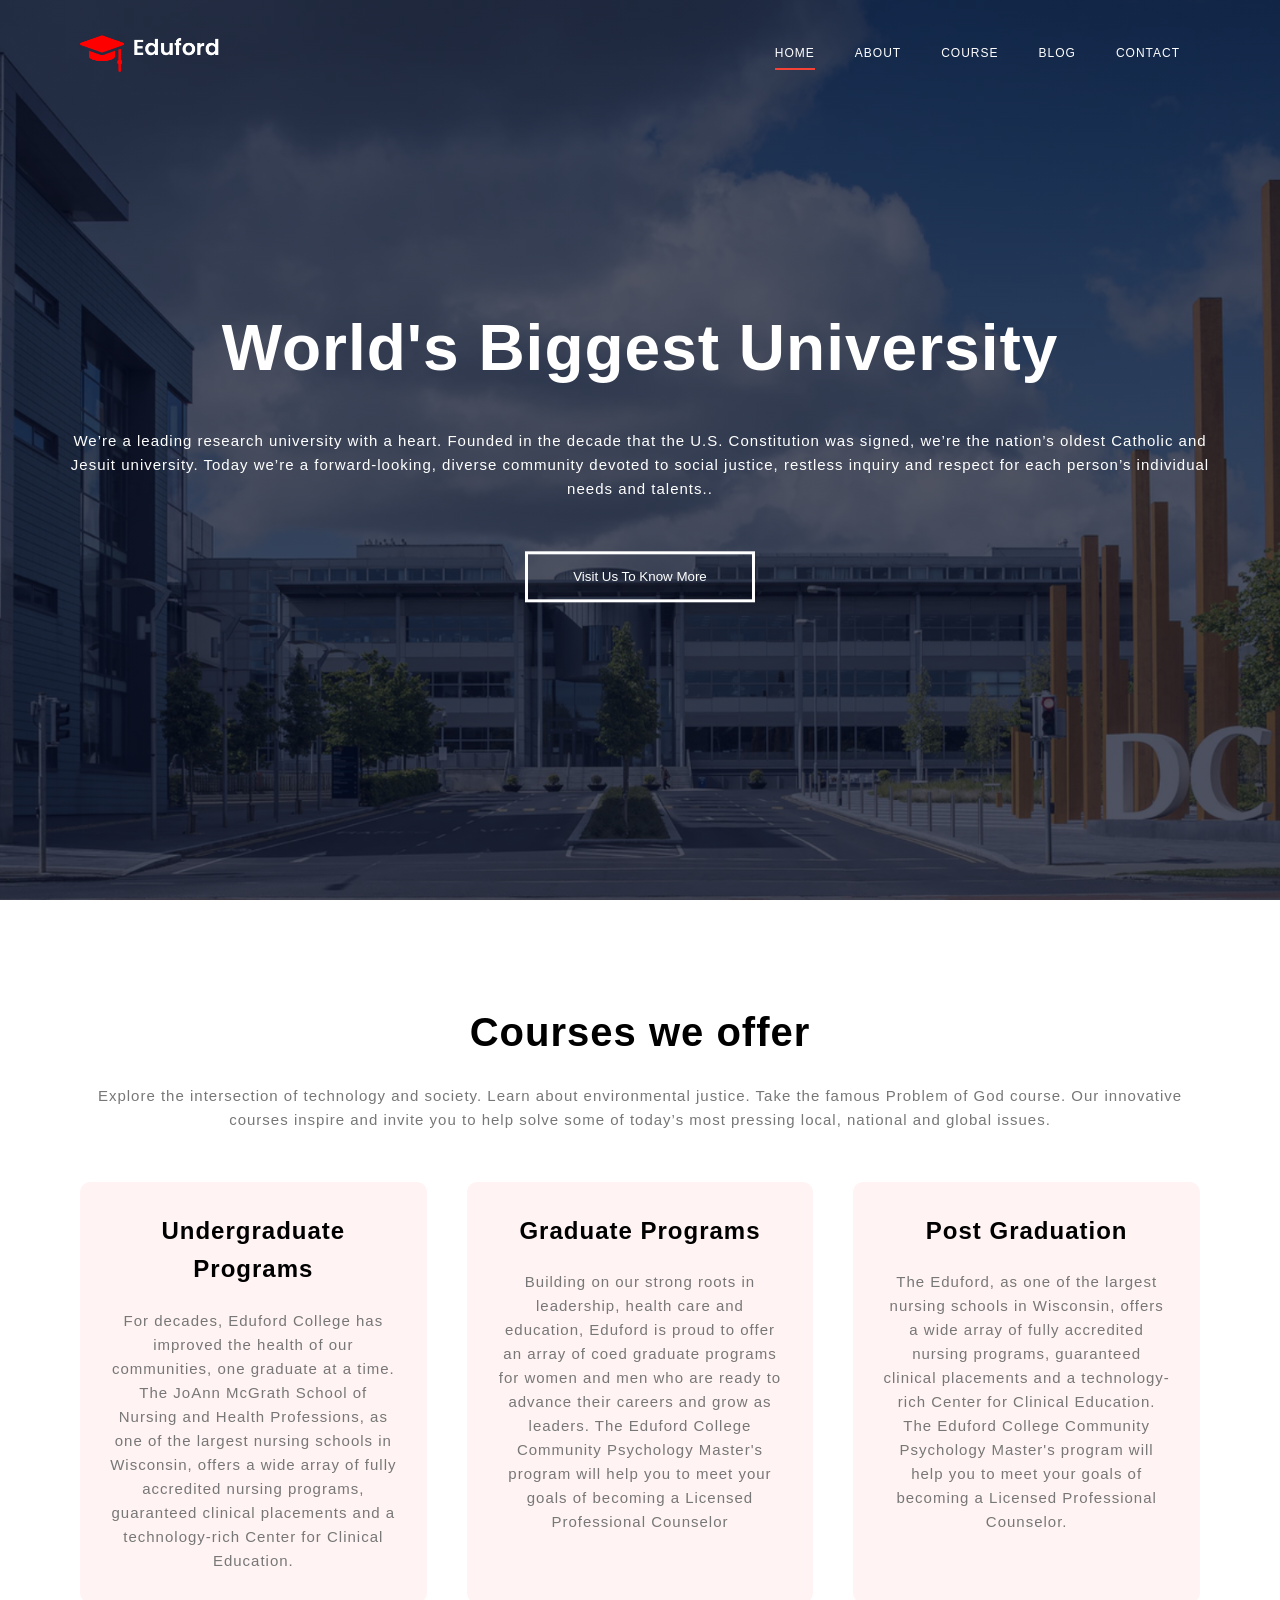
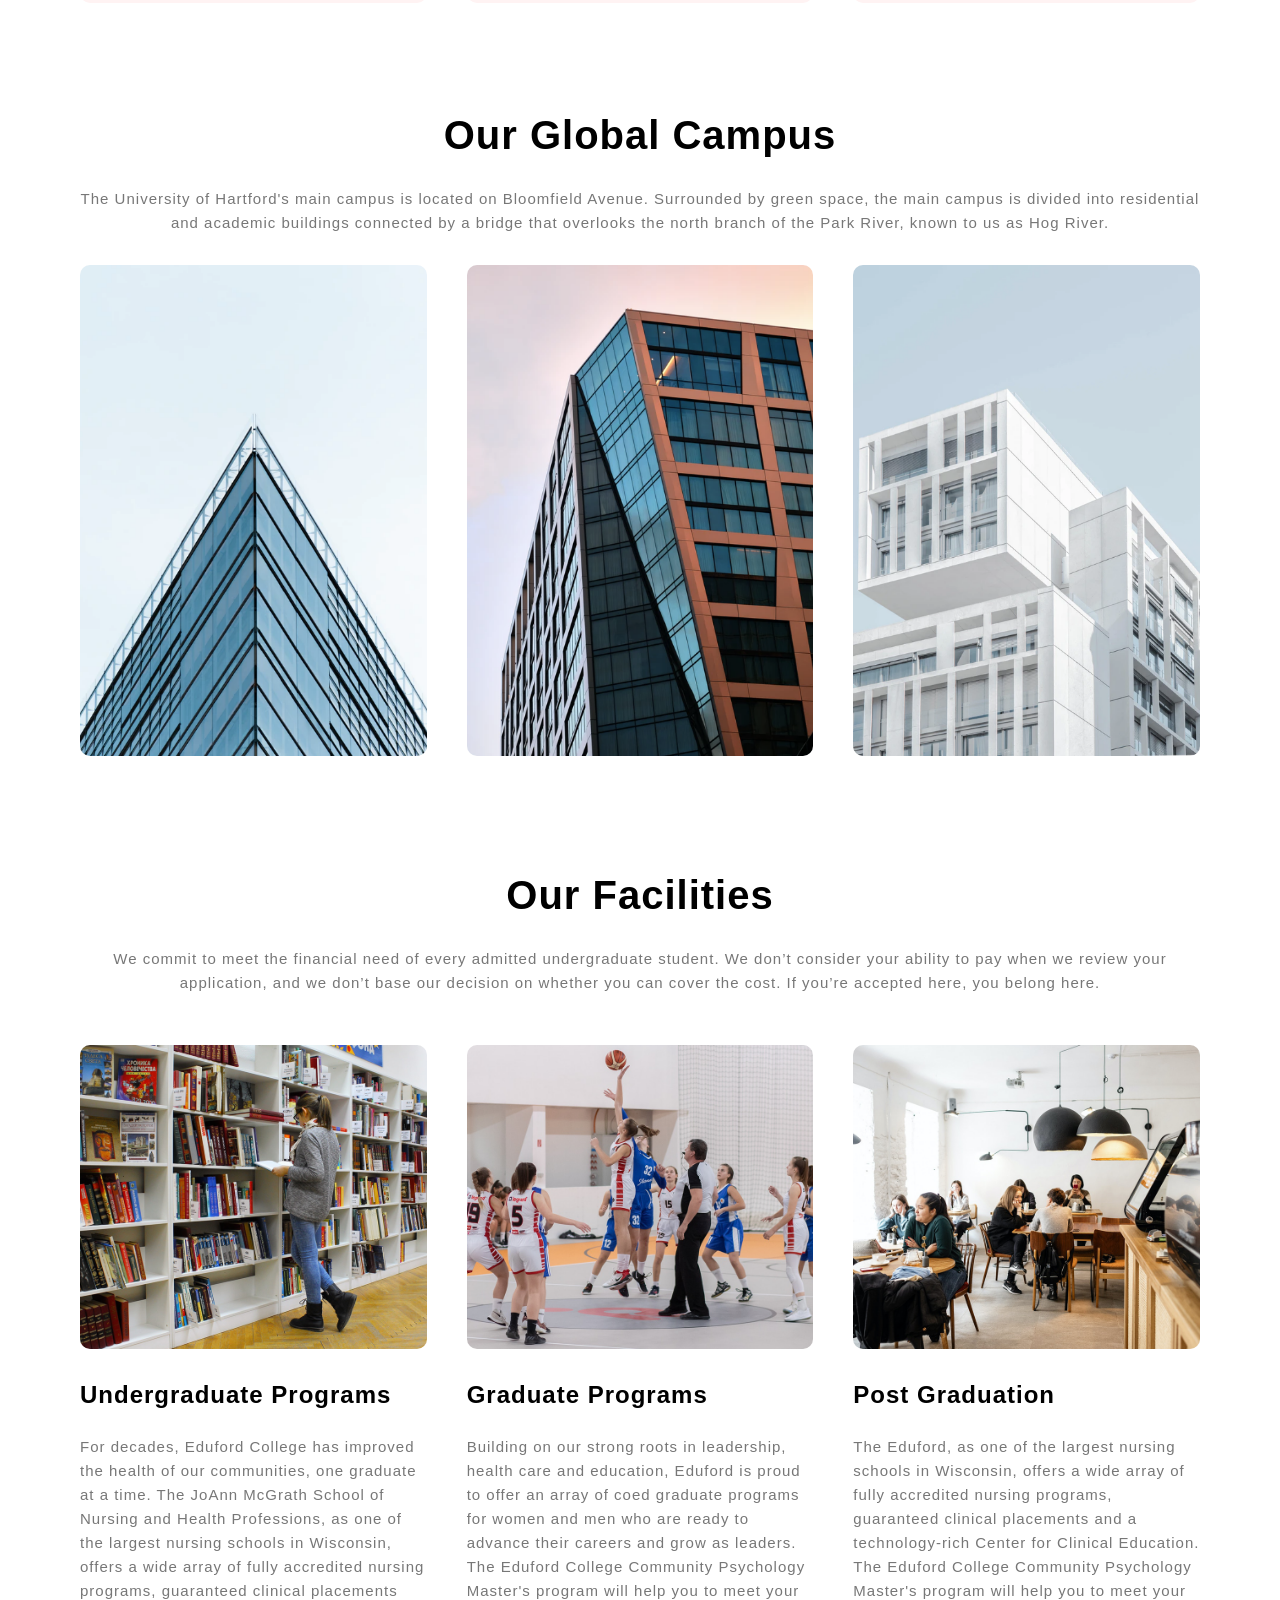
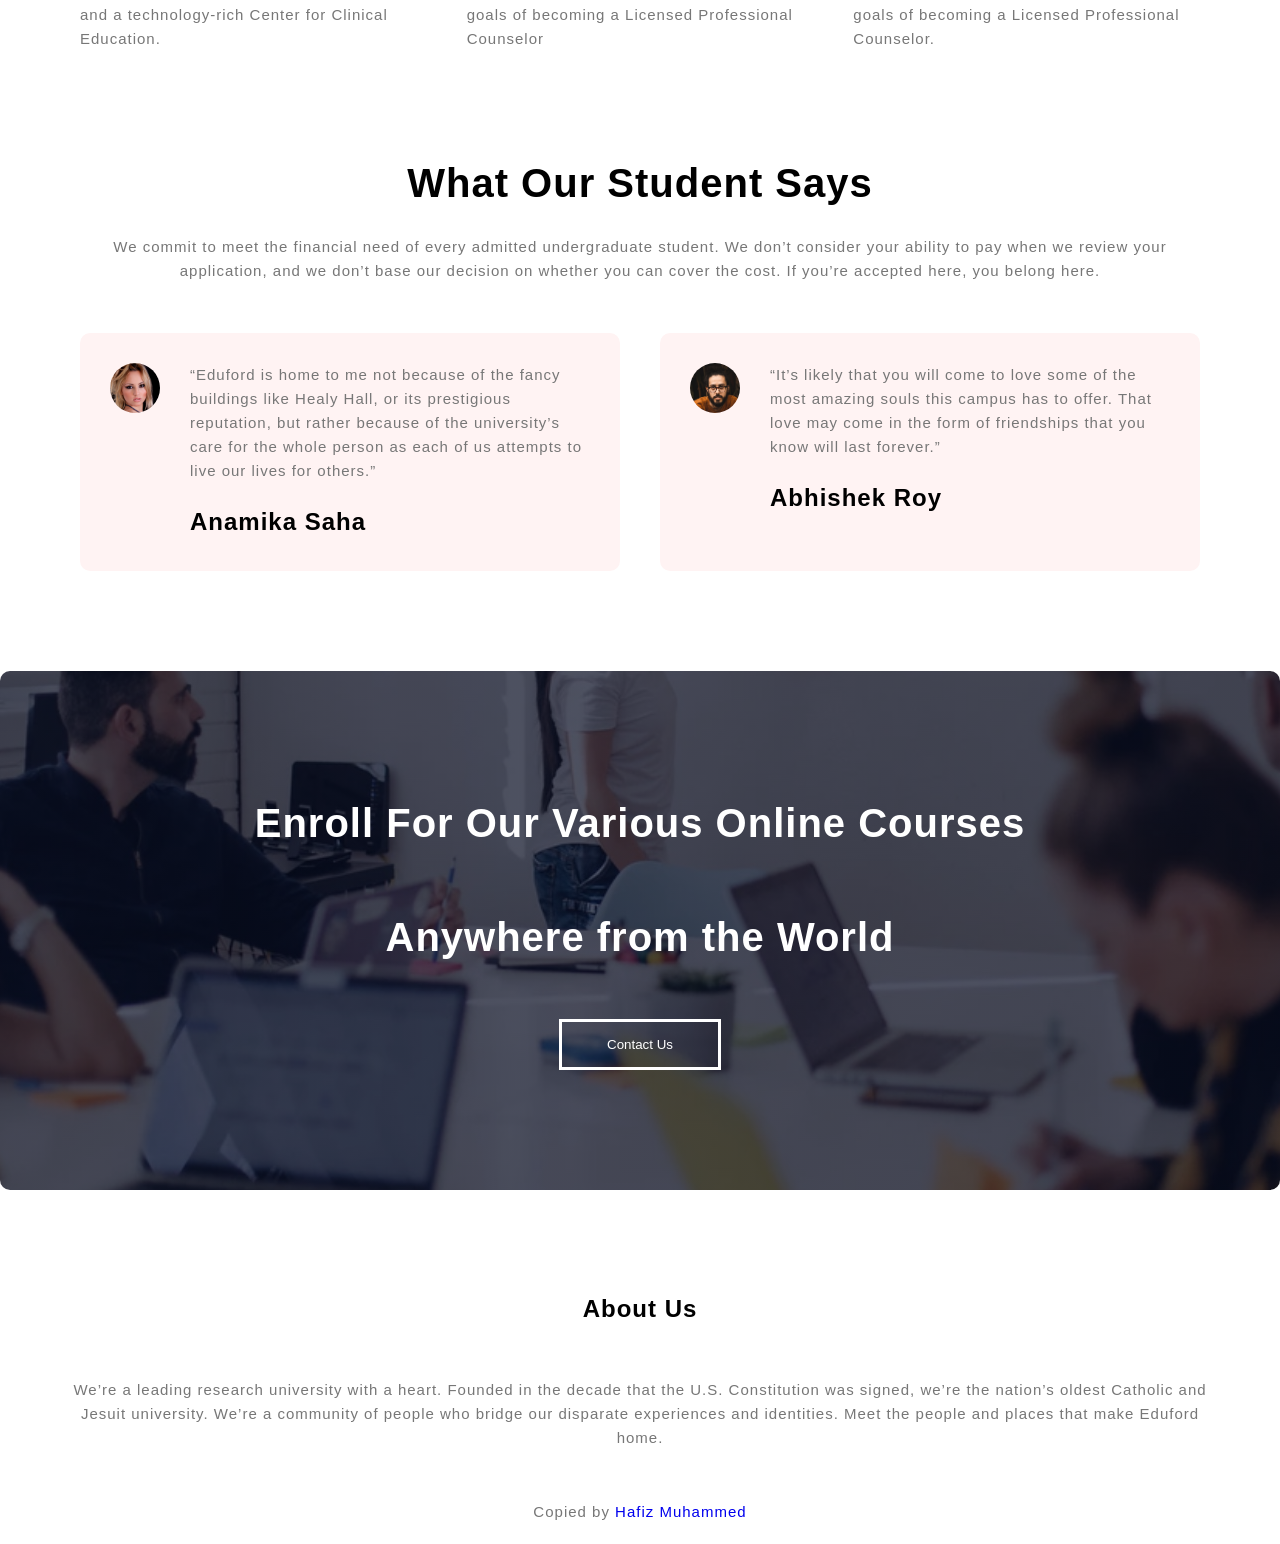
<file: index.html>
<!DOCTYPE html>
<html lang="en">
  <head>
    <meta charset="UTF-8" />
    <meta http-equiv="X-UA-Compatible" content="IE=edge" />
    <meta name="viewport" content="width=device-width, initial-scale=1.0" />
    <title>Eduford</title>
    <link
      rel="stylesheet"
      href="https://stackpath.bootstrapcdn.com/font-awesome/4.7.0/css/font-awesome.min.css"
    />
    <link rel="stylesheet" href="css/style.css" />
  </head>
  <body class="home">
    <!-- Header start -->
    <header class="header">
      <nav class="navbar">
        <a class='navbar__logo' href='index.html'>
          <img src="images/logo.png" alt="logo" />
        </a>
        <ul class="navbar__list" id="navbar__list">
          <li class="navbar__item">
            <i class="fa fa-times" onclick="hideMenu()"></i>
          </li>
          <li class="navbar__item navbar__item--active">
            <a class='navbar__link' href='index.html'>home</a>
          </li>
          <li class="navbar__item">
            <a class='navbar__link' href='about.html'>about</a>
          </li>
          <li class="navbar__item">
            <a class='navbar__link' href='course.html'>course</a>
          </li>
          <li class="navbar__item">
            <a class='navbar__link' href='blog.html'>blog</a>
          </li>
          <li class="navbar__item">
            <a class='navbar__link' href='contact.html'>contact</a>
          </li>
        </ul>
        <i class="fa fa-bars" onclick="showMenu()"></i>
      </nav>
      <div class="hero-text">
        <h1 class="heading-1 heading-1--white mb-md">
          World's Biggest University
        </h1>
        <p class="paragraph paragraph--white mb-lg">
          We’re a leading research university with a heart. Founded in the
          decade that the U.S. Constitution was signed, we’re the nation’s
          oldest Catholic and Jesuit university. Today we’re a forward-looking,
          diverse community devoted to social justice, restless inquiry and
          respect for each person’s individual needs and talents..
        </p>
        <button class="btn">Visit Us To Know More</button>
      </div>
    </header>
    <!-- Header end -->
    <!-- Courses start -->
    <section class="courses">
      <h2 class="heading-2 mb-sm">Courses we offer</h2>
      <p class="paragraph mb-lg">
        Explore the intersection of technology and society. Learn about
        environmental justice. Take the famous Problem of God course. Our
        innovative courses inspire and invite you to help solve some of today’s
        most pressing local, national and global issues.
      </p>
      <div class="courses__list">
        <div class="courses__item">
          <h3 class="heading-3 mb-sm">Undergraduate Programs</h3>
          <p class="paragraph">
            For decades, Eduford College has improved the health of our
            communities, one graduate at a time. The JoAnn McGrath School of
            Nursing and Health Professions, as one of the largest nursing
            schools in Wisconsin, offers a wide array of fully accredited
            nursing programs, guaranteed clinical placements and a
            technology-rich Center for Clinical Education.
          </p>
        </div>
        <div class="courses__item">
          <h3 class="heading-3 mb-sm">Graduate Programs</h3>
          <p class="paragraph">
            Building on our strong roots in leadership, health care and
            education, Eduford is proud to offer an array of coed graduate
            programs for women and men who are ready to advance their careers
            and grow as leaders. The Eduford College Community Psychology
            Master's program will help you to meet your goals of becoming a
            Licensed Professional Counselor
          </p>
        </div>
        <div class="courses__item">
          <h3 class="heading-3 mb-sm">Post Graduation</h3>
          <p class="paragraph">
            The Eduford, as one of the largest nursing schools in Wisconsin,
            offers a wide array of fully accredited nursing programs, guaranteed
            clinical placements and a technology-rich Center for Clinical
            Education. The Eduford College Community Psychology Master's program
            will help you to meet your goals of becoming a Licensed Professional
            Counselor.
          </p>
        </div>
      </div>
    </section>
    <!-- Courses end -->
    <!-- Campus start -->
    <section class="compus">
      <h2 class="heading-2 mb-sm">Our Global Campus</h2>
      <p class="paragraph mb-md">
        The University of Hartford's main campus is located on Bloomfield
        Avenue. Surrounded by green space, the main campus is divided into
        residential and academic buildings connected by a bridge that overlooks
        the north branch of the Park River, known to us as Hog River.
      </p>
      <div class="compus__images">
        <div class="compus__image">
          <img src="images/london.png" alt="compus image" />
          <div class="compus__image-overlay">
            <h4 class="heading-4 heading-4--white">LONDON</h4>
          </div>
        </div>
        <div class="compus__image">
          <img src="images/newyork.png" alt="compus image" />
          <div class="compus__image-overlay">
            <h4 class="heading-4 heading-4--white">NEWYORK</h4>
          </div>
        </div>
        <div class="compus__image">
          <img src="images/washington.png" alt="compus image" />
          <div class="compus__image-overlay">
            <h4 class="heading-4 heading-4--white">WASHINGTON</h4>
          </div>
        </div>
      </div>
    </section>
    <!-- Campus end -->
    <!-- Facilities start -->
    <section class="facilities">
      <h2 class="heading-2 mb-sm ta-c">Our Facilities</h2>
      <p class="paragraph mb-lg ta-c">
        We commit to meet the financial need of every admitted undergraduate
        student. We don’t consider your ability to pay when we review your
        application, and we don’t base our decision on whether you can cover the
        cost. If you’re accepted here, you belong here.
      </p>
      <div class="facilities__list">
        <div class="facilities__item">
          <div class="facilities__image mb-sm">
            <img src="images/library.png" alt="library" />
          </div>
          <h3 class="heading-3 mb-sm">Undergraduate Programs</h3>
          <p class="paragraph">
            For decades, Eduford College has improved the health of our
            communities, one graduate at a time. The JoAnn McGrath School of
            Nursing and Health Professions, as one of the largest nursing
            schools in Wisconsin, offers a wide array of fully accredited
            nursing programs, guaranteed clinical placements and a
            technology-rich Center for Clinical Education.
          </p>
        </div>
        <div class="facilities__item">
          <div class="facilities__image mb-sm">
            <img src="images/basketball.png" alt="basketball" />
          </div>
          <h3 class="heading-3 mb-sm">Graduate Programs</h3>
          <p class="paragraph">
            Building on our strong roots in leadership, health care and
            education, Eduford is proud to offer an array of coed graduate
            programs for women and men who are ready to advance their careers
            and grow as leaders. The Eduford College Community Psychology
            Master's program will help you to meet your goals of becoming a
            Licensed Professional Counselor
          </p>
        </div>
        <div class="facilities__item">
          <div class="facilities__image mb-sm">
            <img src="images/cafeteria.png" alt="cafeteria" />
          </div>
          <h3 class="heading-3 mb-sm">Post Graduation</h3>
          <p class="paragraph">
            The Eduford, as one of the largest nursing schools in Wisconsin,
            offers a wide array of fully accredited nursing programs, guaranteed
            clinical placements and a technology-rich Center for Clinical
            Education. The Eduford College Community Psychology Master's program
            will help you to meet your goals of becoming a Licensed Professional
            Counselor.
          </p>
        </div>
      </div>
    </section>
    <!-- Facilities end -->
    <!-- Testimonials start -->
    <section class="testimonials">
      <h2 class="heading-2 mb-sm ta-c">What Our Student Says</h2>
      <p class="paragraph mb-lg ta-c">
        We commit to meet the financial need of every admitted undergraduate
        student. We don’t consider your ability to pay when we review your
        application, and we don’t base our decision on whether you can cover the
        cost. If you’re accepted here, you belong here.
      </p>
      <div class="testimonials__list">
        <div class="testimonials__item">
          <div class="testimonials__image">
            <img src="images/user1.jpg" alt="Anamika Saha" />
          </div>
          <div>
            <p class="paragraph mb-sm">
              “Eduford is home to me not because of the fancy buildings like
              Healy Hall, or its prestigious reputation, but rather because of
              the university’s care for the whole person as each of us attempts
              to live our lives for others.”
            </p>
            <h3 class="heading-3">Anamika Saha</h3>
          </div>
        </div>
        <div class="testimonials__item">
          <div class="testimonials__image">
            <img src="images/user2.jpg" alt="Abhishek Roy" />
          </div>
          <div>
            <p class="paragraph mb-sm">
              “It’s likely that you will come to love some of the most amazing
              souls this campus has to offer. That love may come in the form of
              friendships that you know will last forever.”
            </p>
            <h3 class="heading-3">Abhishek Roy</h3>
          </div>
        </div>
      </div>
    </section>
    <!-- Testimonials end -->
    <!-- Contact start -->
    <section class="contact-info">
      <h1 class="heading-2 heading-2--white mb-lg">
        Enroll For Our Various Online Courses
      </h1>
      <h1 class="heading-2 heading-2--white mb-lg">Anywhere from the World</h1>
      <button class="btn">Contact Us</button>
    </section>
    <!-- Contact end -->
    <!-- Footer start -->
    <section class="footer">
      <h3 class="heading-3 mb-lg">About Us</h3>
      <p class="paragraph mb-lg">
        We’re a leading research university with a heart. Founded in the decade
        that the U.S. Constitution was signed, we’re the nation’s oldest
        Catholic and Jesuit university. We’re a community of people who bridge
        our disparate experiences and identities. Meet the people and places
        that make Eduford home.
      </p>
      <p class="paragraph mb-sm">
        Copied by
        <a href="www.linkedin.com/in/hafizmuhammedah/">Hafiz Muhammed</a>
      </p>
    </section>
    <!-- Footer end -->
    <script>
      const nav = document.getElementById('navbar__list');
      function showMenu() {
        nav.style.right = '0px';
      }
      function hideMenu() {
        nav.style.right = '-60rem';
      }
    </script>
  </body>
</html>
</file>
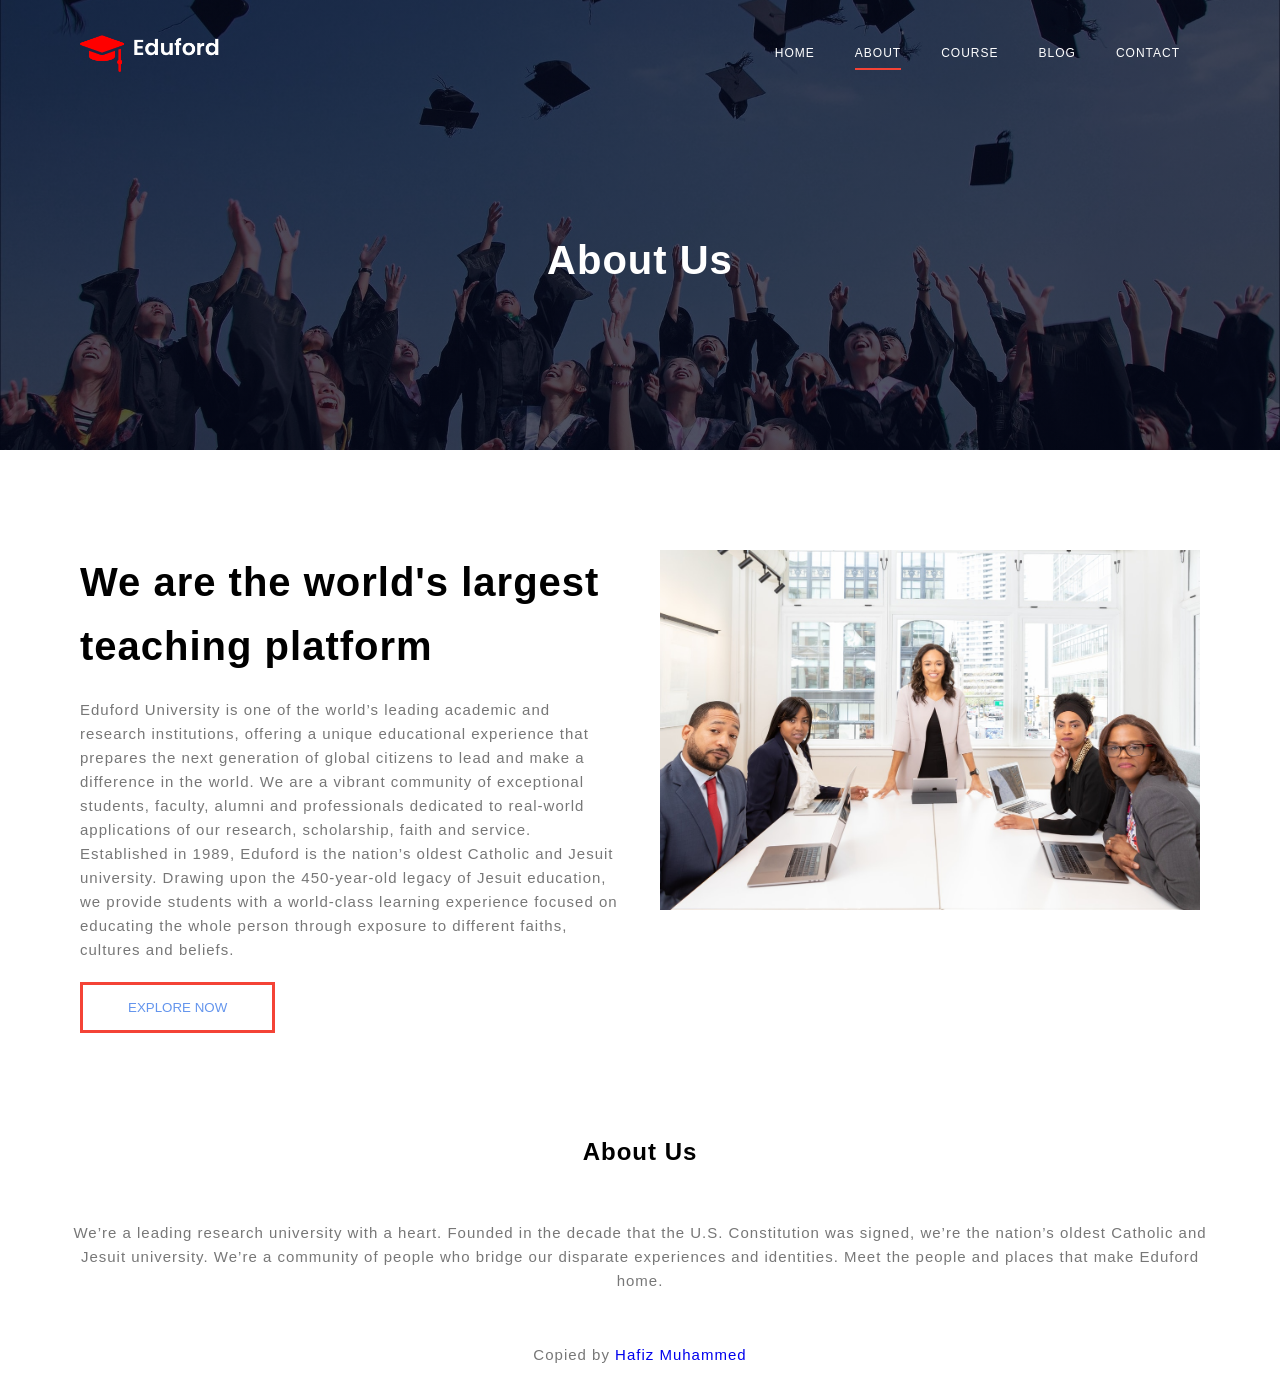
<file: about.html>
<!DOCTYPE html>
<html lang="en">
  <head>
    <meta charset="UTF-8" />
    <meta http-equiv="X-UA-Compatible" content="IE=edge" />
    <meta name="viewport" content="width=device-width, initial-scale=1.0" />
    <title>Eduford</title>
    <link
      rel="stylesheet"
      href="https://stackpath.bootstrapcdn.com/font-awesome/4.7.0/css/font-awesome.min.css"
    />
    <link rel="stylesheet" href="css/style.css" />
  </head>
  <body class="about">
    <!-- Header start -->
    <header class="header">
      <nav class="navbar">
        <a class='navbar__logo' href='index.html'>
          <img src="images/logo.png" alt="logo" />
        </a>
        <ul class="navbar__list" id="navbar__list">
          <li class="navbar__item">
            <i class="fa fa-times" onclick="hideMenu()"></i>
          </li>
          <li class="navbar__item">
            <a class='navbar__link' href='index.html'>home</a>
          </li>
          <li class="navbar__item navbar__item--active">
            <a class='navbar__link' href='about.html'>about</a>
          </li>
          <li class="navbar__item">
            <a class='navbar__link' href='course.html'>course</a>
          </li>
          <li class="navbar__item">
            <a class='navbar__link' href='blog.html'>blog</a>
          </li>
          <li class="navbar__item">
            <a class='navbar__link' href='contact.html'>contact</a>
          </li>
        </ul>
        <i class="fa fa-bars" onclick="showMenu()"></i>
      </nav>
      <div class="hero-text">
        <h2 class="heading-2 heading-2--white mb-md">About Us</h2>
      </div>
    </header>
    <!-- Header end -->
    <!-- About Us start -->
    <section class="aboutus">
      <div class="aboutus__item">
        <h2 class="heading-2 mb-sm">
          We are the world's largest <br />
          teaching platform
        </h2>
        <p class="paragraph mb-sm">
          Eduford University is one of the world’s leading academic and research
          institutions, offering a unique educational experience that prepares
          the next generation of global citizens to lead and make a difference
          in the world. We are a vibrant community of exceptional students,
          faculty, alumni and professionals dedicated to real-world applications
          of our research, scholarship, faith and service. Established in 1989,
          Eduford is the nation’s oldest Catholic and Jesuit university. Drawing
          upon the 450-year-old legacy of Jesuit education, we provide students
          with a world-class learning experience focused on educating the whole
          person through exposure to different faiths, cultures and beliefs.
        </p>
        <button class="btn btn--red">EXPLORE NOW</button>
      </div>
      <div class="aboutus__item">
        <div class="aboutus__image">
          <img src="images/about.jpg" alt="Abhishek Roy" />
        </div>
      </div>
    </section>
    <!-- About Us end -->
    <!-- Footer start -->
    <section class="footer">
      <h3 class="heading-3 mb-lg">About Us</h3>
      <p class="paragraph mb-lg">
        We’re a leading research university with a heart. Founded in the decade
        that the U.S. Constitution was signed, we’re the nation’s oldest
        Catholic and Jesuit university. We’re a community of people who bridge
        our disparate experiences and identities. Meet the people and places
        that make Eduford home.
      </p>
      <p class="paragraph mb-sm">
        Copied by
        <a href="www.linkedin.com/in/hafizmuhammedah/">Hafiz Muhammed</a>
      </p>
    </section>
    <!-- Footer end -->
    <script>
      const nav = document.getElementById('navbar__list');
      function showMenu() {
        nav.style.right = '0px';
      }
      function hideMenu() {
        nav.style.right = '-60rem';
      }
    </script>
  </body>
</html>
</file>
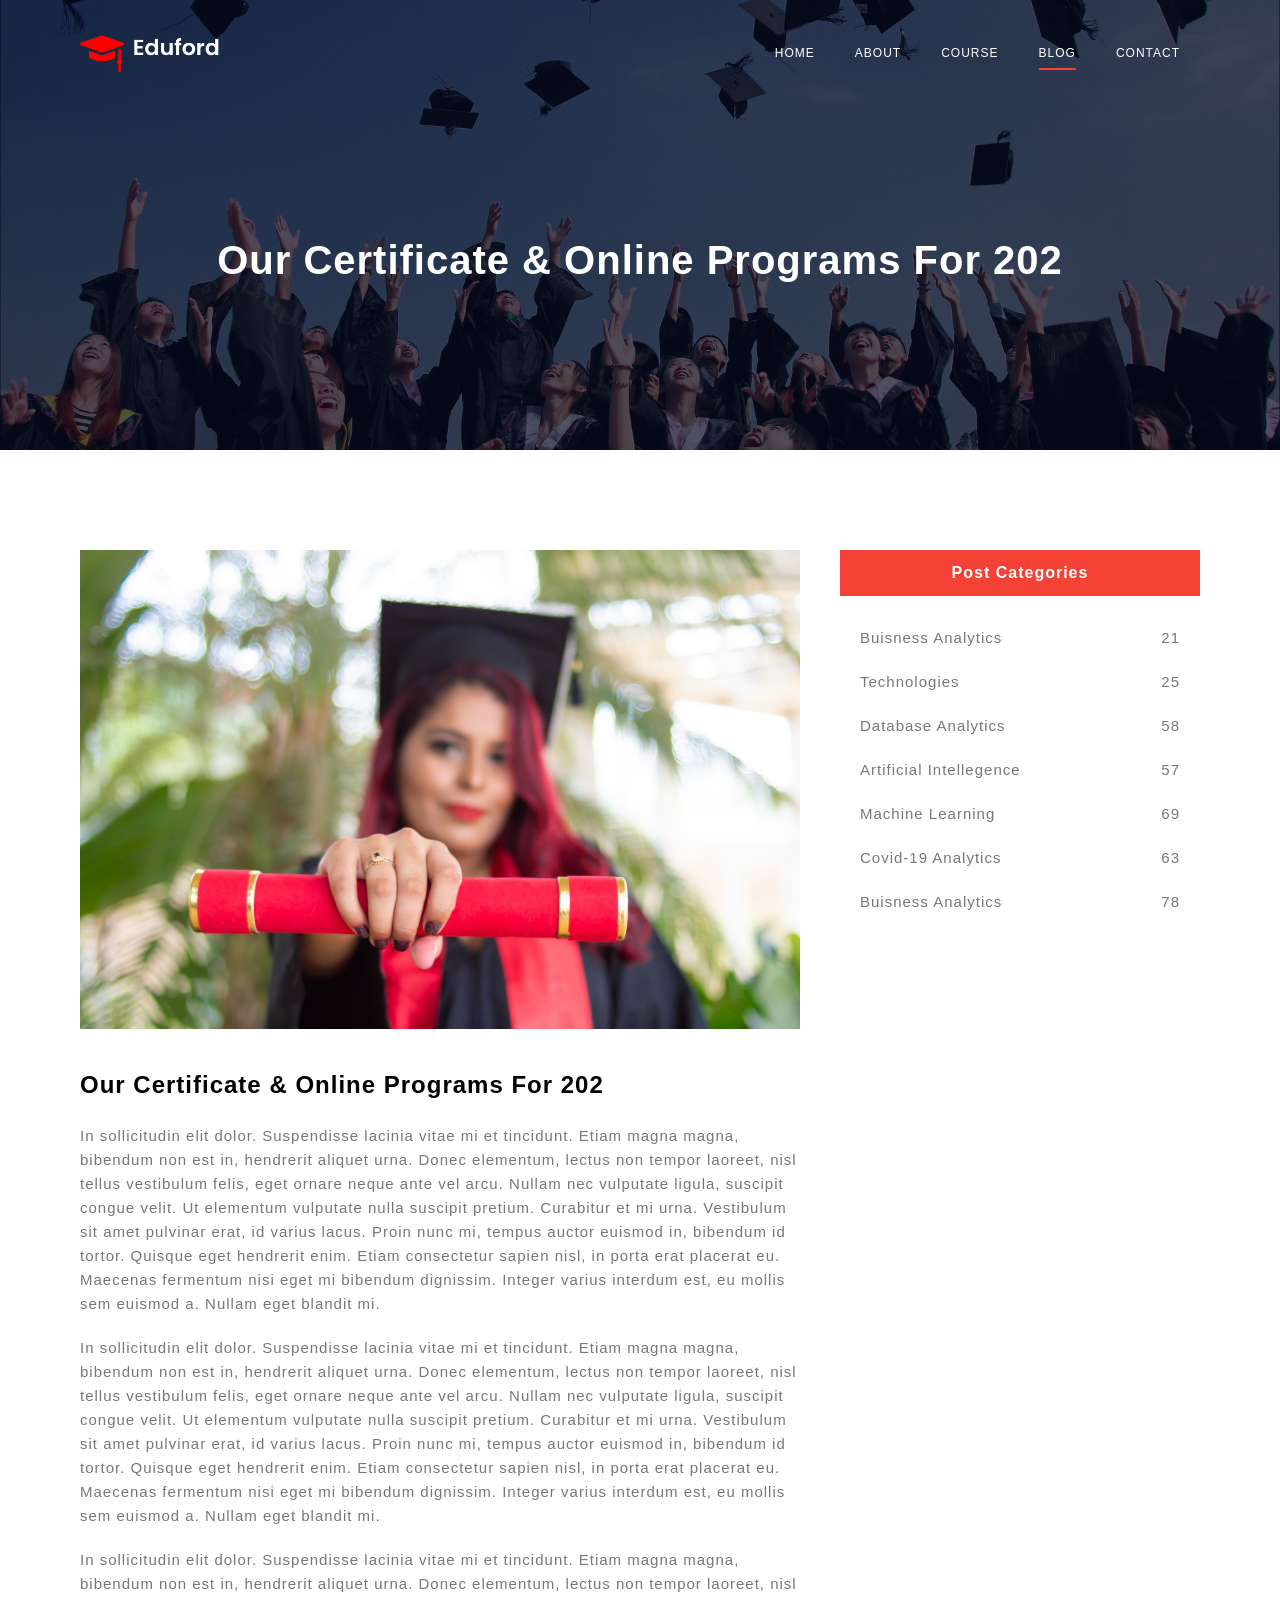
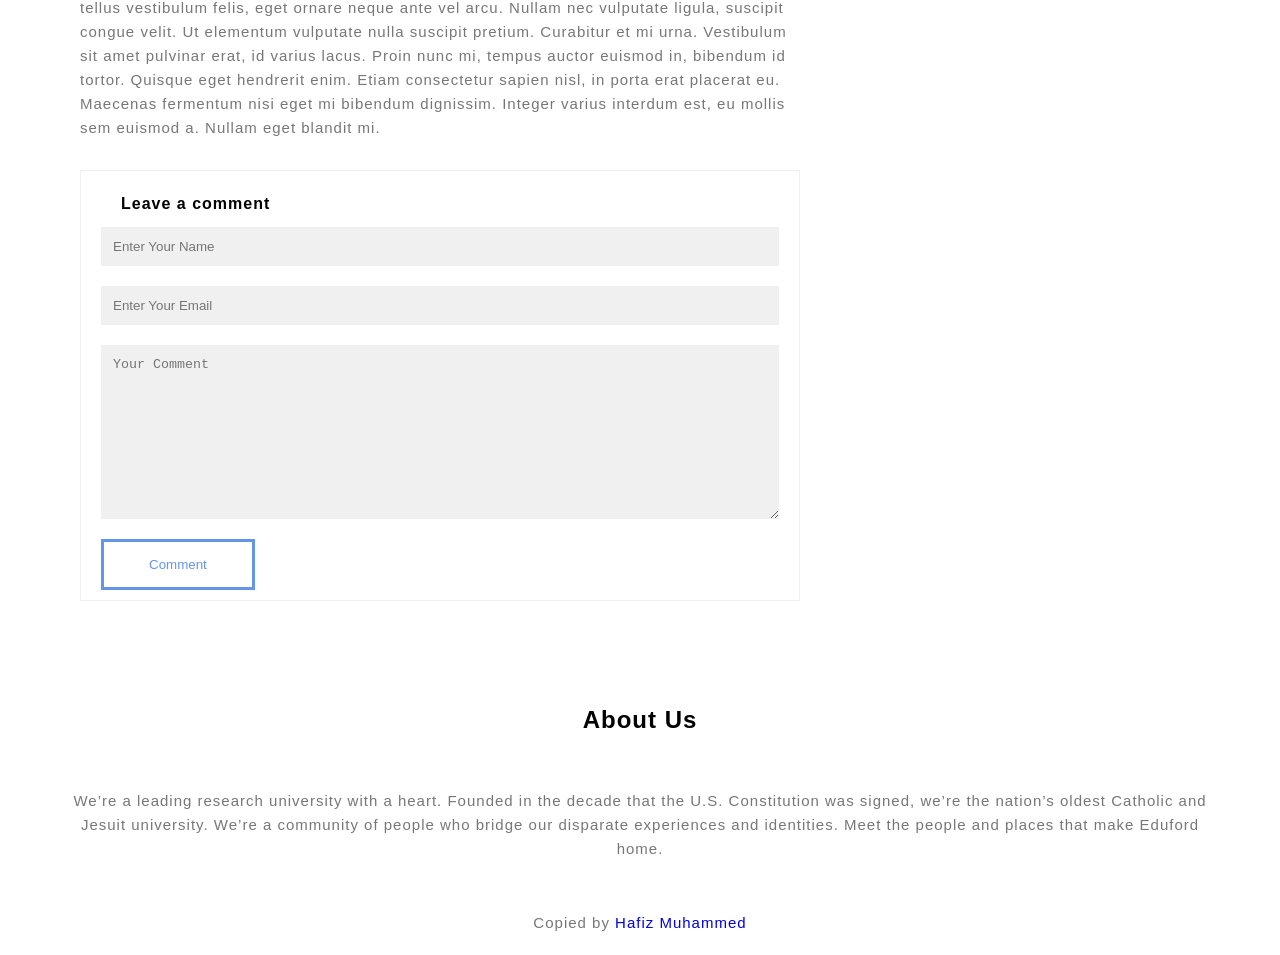
<file: blog.html>
<!DOCTYPE html>
<html lang="en">
  <head>
    <meta charset="UTF-8" />
    <meta http-equiv="X-UA-Compatible" content="IE=edge" />
    <meta name="viewport" content="width=device-width, initial-scale=1.0" />
    <title>Eduford</title>
    <link
      rel="stylesheet"
      href="https://stackpath.bootstrapcdn.com/font-awesome/4.7.0/css/font-awesome.min.css"
    />
    <link rel="stylesheet" href="css/style.css" />
  </head>
  <body class="blog">
    <!-- Header start -->
    <header class="header">
      <nav class="navbar">
        <a class='navbar__logo' href='index.html'>
          <img src="images/logo.png" alt="logo" />
        </a>
        <ul class="navbar__list" id="navbar__list">
          <li class="navbar__item">
            <i class="fa fa-times" onclick="hideMenu()"></i>
          </li>
          <li class="navbar__item">
            <a class='navbar__link' href='index.html'>home</a>
          </li>
          <li class="navbar__item">
            <a class='navbar__link' href='about.html'>about</a>
          </li>
          <li class="navbar__item">
            <a class='navbar__link' href='course.html'>course</a>
          </li>
          <li class="navbar__item navbar__item--active">
            <a class='navbar__link' href='blog.html'>blog</a>
          </li>
          <li class="navbar__item">
            <a class='navbar__link' href='contact.html'>contact</a>
          </li>
        </ul>
        <i class="fa fa-bars" onclick="showMenu()"></i>
      </nav>
      <div class="hero-text">
        <h2 class="heading-2 heading-2--white mb-md">
          Our Certificate & Online Programs For 202
        </h2>
      </div>
    </header>
    <!-- Header end -->
    <!-- Posts start -->
    <section class="posts">
      <div class="posts__item">
        <div class="posts__image mb-md">
          <img src="images/certificate.jpg" alt="Abhishek Roy" />
        </div>
        <h3 class="heading-3 mb-sm">
          Our Certificate & Online Programs For 202
        </h3>
        <p class="paragraph mb-sm">
          In sollicitudin elit dolor. Suspendisse lacinia vitae mi et tincidunt.
          Etiam magna magna, bibendum non est in, hendrerit aliquet urna. Donec
          elementum, lectus non tempor laoreet, nisl tellus vestibulum felis,
          eget ornare neque ante vel arcu. Nullam nec vulputate ligula, suscipit
          congue velit. Ut elementum vulputate nulla suscipit pretium. Curabitur
          et mi urna. Vestibulum sit amet pulvinar erat, id varius lacus. Proin
          nunc mi, tempus auctor euismod in, bibendum id tortor. Quisque eget
          hendrerit enim. Etiam consectetur sapien nisl, in porta erat placerat
          eu. Maecenas fermentum nisi eget mi bibendum dignissim. Integer varius
          interdum est, eu mollis sem euismod a. Nullam eget blandit mi.
        </p>
        <p class="paragraph mb-sm">
          In sollicitudin elit dolor. Suspendisse lacinia vitae mi et tincidunt.
          Etiam magna magna, bibendum non est in, hendrerit aliquet urna. Donec
          elementum, lectus non tempor laoreet, nisl tellus vestibulum felis,
          eget ornare neque ante vel arcu. Nullam nec vulputate ligula, suscipit
          congue velit. Ut elementum vulputate nulla suscipit pretium. Curabitur
          et mi urna. Vestibulum sit amet pulvinar erat, id varius lacus. Proin
          nunc mi, tempus auctor euismod in, bibendum id tortor. Quisque eget
          hendrerit enim. Etiam consectetur sapien nisl, in porta erat placerat
          eu. Maecenas fermentum nisi eget mi bibendum dignissim. Integer varius
          interdum est, eu mollis sem euismod a. Nullam eget blandit mi.
        </p>
        <p class="paragraph mb-md">
          In sollicitudin elit dolor. Suspendisse lacinia vitae mi et tincidunt.
          Etiam magna magna, bibendum non est in, hendrerit aliquet urna. Donec
          elementum, lectus non tempor laoreet, nisl tellus vestibulum felis,
          eget ornare neque ante vel arcu. Nullam nec vulputate ligula, suscipit
          congue velit. Ut elementum vulputate nulla suscipit pretium. Curabitur
          et mi urna. Vestibulum sit amet pulvinar erat, id varius lacus. Proin
          nunc mi, tempus auctor euismod in, bibendum id tortor. Quisque eget
          hendrerit enim. Etiam consectetur sapien nisl, in porta erat placerat
          eu. Maecenas fermentum nisi eget mi bibendum dignissim. Integer varius
          interdum est, eu mollis sem euismod a. Nullam eget blandit mi.
        </p>
        <form action="blog" class="form">
          <h5 class="heading-5">Leave a comment</h5>
          <div class="form__control">
            <input type="text" name="name" placeholder="Enter Your Name" />
          </div>
          <div class="form__control">
            <input type="email" name="email" placeholder="Enter Your Email" />
          </div>
          <div class="form__control">
            <textarea
              name="comment"
              cols="30"
              rows="10"
              placeholder="Your Comment"
            ></textarea>
          </div>
          <div class="form__actions">
            <button type="submit" class="btn btn--blue">Comment</button>
          </div>
        </form>
      </div>
      <div class="posts__item">
        <h5 class="heading-5 heading-5--white heading-5--redbg ta-c mb-sm">
          Post Categories
        </h5>
        <div class="posts__categorie">
          <div>Buisness Analytics</div>
          <div>21</div>
        </div>
        <div class="posts__categorie">
          <div>Technologies</div>
          <div>25</div>
        </div>
        <div class="posts__categorie">
          <div>Database Analytics</div>
          <div>58</div>
        </div>
        <div class="posts__categorie">
          <div>Artificial Intellegence</div>
          <div>57</div>
        </div>
        <div class="posts__categorie">
          <div>Machine Learning</div>
          <div>69</div>
        </div>
        <div class="posts__categorie">
          <div>Covid-19 Analytics</div>
          <div>63</div>
        </div>
        <div class="posts__categorie">
          <div>Buisness Analytics</div>
          <div>78</div>
        </div>
      </div>
    </section>
    <!-- Posts end -->
    <!-- Footer start -->
    <section class="footer">
      <h3 class="heading-3 mb-lg">About Us</h3>
      <p class="paragraph mb-lg">
        We’re a leading research university with a heart. Founded in the decade
        that the U.S. Constitution was signed, we’re the nation’s oldest
        Catholic and Jesuit university. We’re a community of people who bridge
        our disparate experiences and identities. Meet the people and places
        that make Eduford home.
      </p>
      <p class="paragraph mb-sm">
        Copied by
        <a href="www.linkedin.com/in/hafizmuhammedah/">Hafiz Muhammed</a>
      </p>
    </section>
    <!-- Footer end -->
    <script>
      const nav = document.getElementById('navbar__list');
      function showMenu() {
        nav.style.right = '0px';
      }
      function hideMenu() {
        nav.style.right = '-60rem';
      }
    </script>
  </body>
</html>
</file>
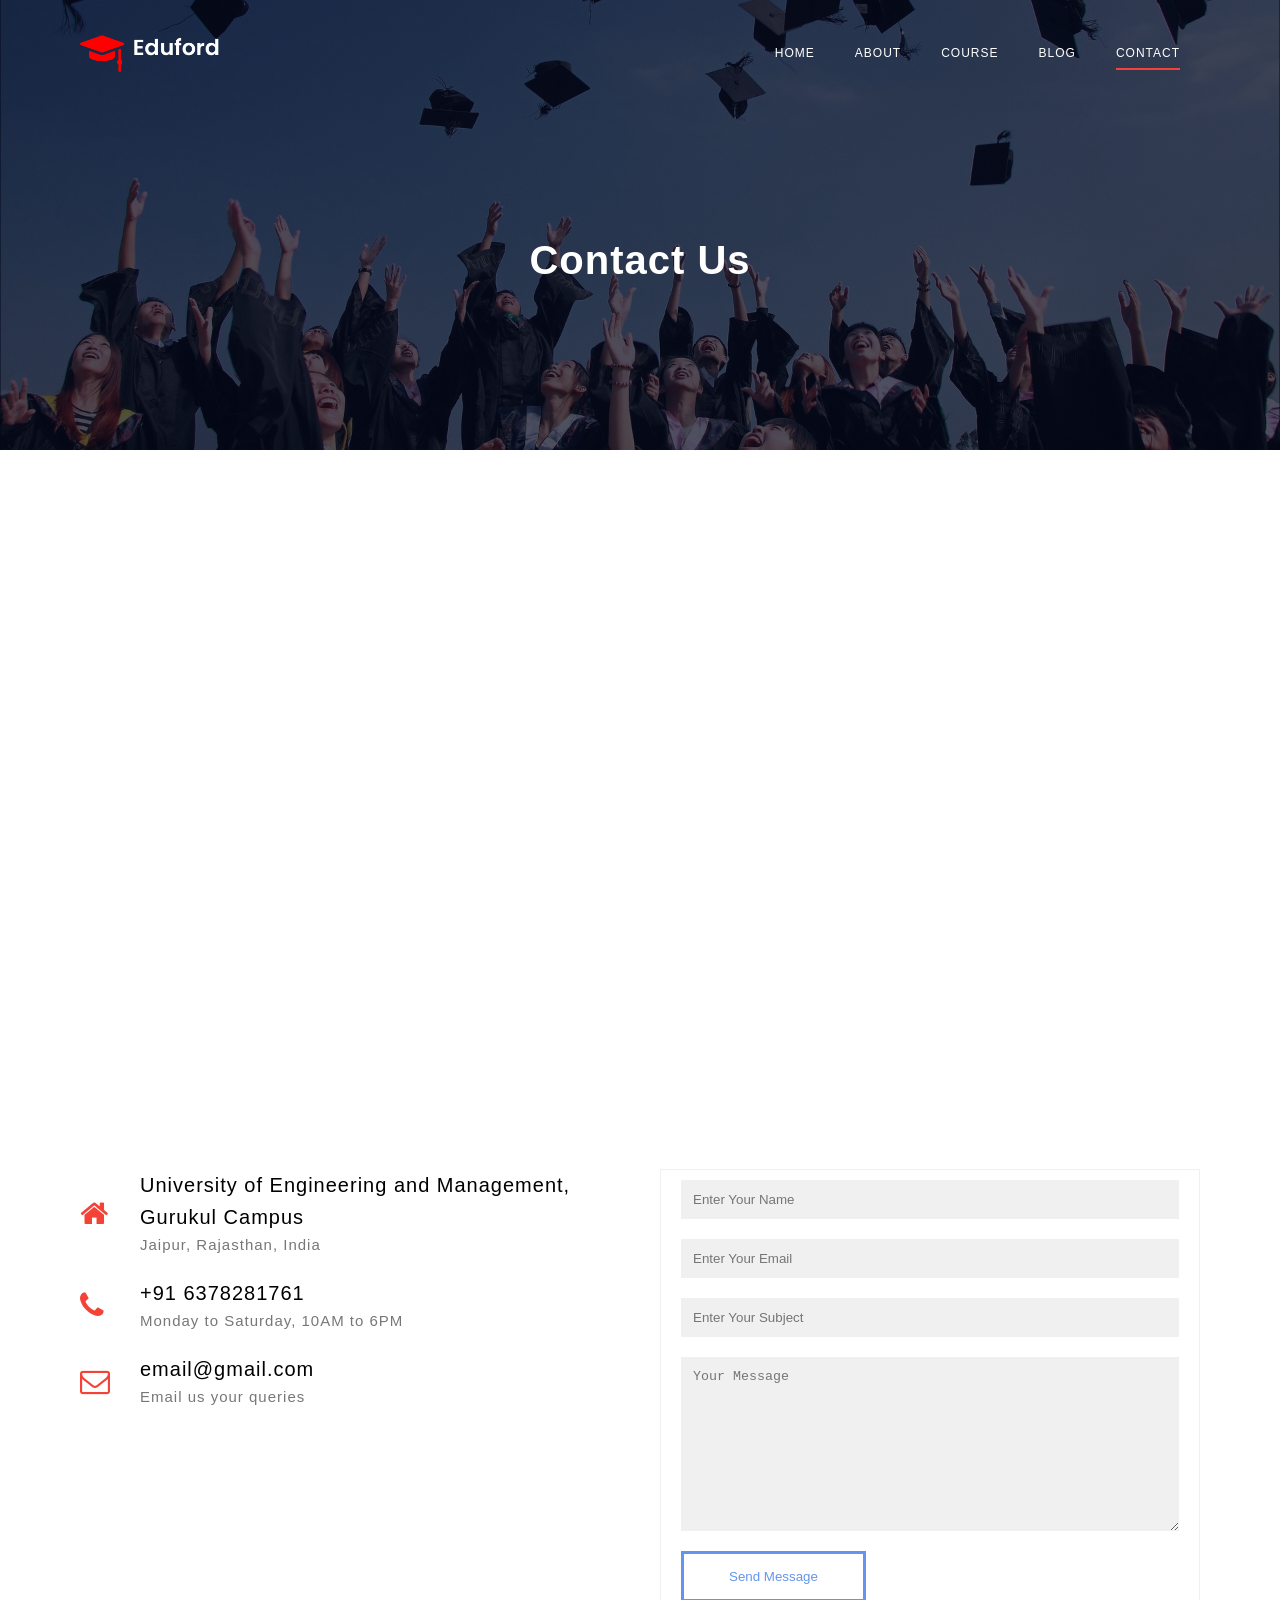
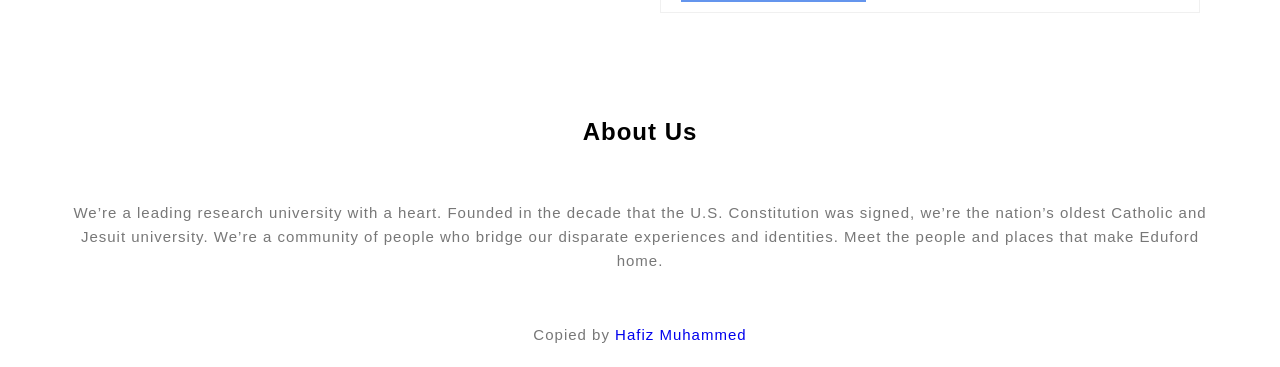
<file: contact.html>
<!DOCTYPE html>
<html lang="en">
  <head>
    <meta charset="UTF-8" />
    <meta http-equiv="X-UA-Compatible" content="IE=edge" />
    <meta name="viewport" content="width=device-width, initial-scale=1.0" />
    <title>Eduford</title>
    <link
      rel="stylesheet"
      href="https://stackpath.bootstrapcdn.com/font-awesome/4.7.0/css/font-awesome.min.css"
    />
    <link rel="stylesheet" href="css/style.css" />
  </head>
  <body class="contact">
    <!-- Header start -->
    <header class="header">
      <nav class="navbar">
        <a class='navbar__logo' href='index.html'>
          <img src="images/logo.png" alt="logo" />
        </a>
        <ul class="navbar__list" id="navbar__list">
          <li class="navbar__item">
            <i class="fa fa-times" onclick="hideMenu()"></i>
          </li>
          <li class="navbar__item">
            <a class='navbar__link' href='index.html'>home</a>
          </li>
          <li class="navbar__item">
            <a class='navbar__link' href='about.html'>about</a>
          </li>
          <li class="navbar__item">
            <a class='navbar__link' href='course.html'>course</a>
          </li>
          <li class="navbar__item">
            <a class='navbar__link' href='blog.html'>blog</a>
          </li>
          <li class="navbar__item navbar__item--active">
            <a class='navbar__link' href='contact.html'>contact</a>
          </li>
        </ul>
        <i class="fa fa-bars" onclick="showMenu()"></i>
      </nav>
      <div class="hero-text">
        <h2 class="heading-2 heading-2--white mb-md">Contact Us</h2>
      </div>
    </header>
    <!-- Header end -->
    <!-- Location start -->
    <section class="location">
      <iframe
        src="https://www.google.com/maps/embed?pb=!1m14!1m8!1m3!1d7096.425785625174!2d75.700243!3d27.212465!3m2!1i1024!2i768!4f13.1!3m3!1m2!1s0x0%3A0xb78e5c340c935a95!2sUniversity%20of%20Engineering%20%26%20Management%20(UEM)%2C%20Jaipur!5e0!3m2!1sen!2som!4v1660571000075!5m2!1sen!2som"
        allowfullscreen=""
        loading="lazy"
        referrerpolicy="no-referrer-when-downgrade"
      ></iframe>
    </section>
    <!-- Location end -->
    <!-- Contact Us start -->
    <section class="contactus">
      <div class="contactus__item">
        <div>
          <i class="fa fa-home"></i>
          <div>
            <h4 class="heading-4 heading-4--thin">
              University of Engineering and Management, Gurukul Campus
            </h4>
            <p>Jaipur, Rajasthan, India</p>
          </div>
        </div>
        <div>
          <i class="fa fa-phone"></i>
          <div>
            <h4 class="heading-4 heading-4--thin">+91 6378281761</h4>
            <p>Monday to Saturday, 10AM to 6PM</p>
          </div>
        </div>
        <div>
          <i class="fa fa-envelope-o"></i>
          <div>
            <h4 class="heading-4 heading-4--thin">email@gmail.com</h4>
            <p>Email us your queries</p>
          </div>
        </div>
      </div>
      <div class="contactus__item">
        <form action="contact" class="form">
          <div class="form__control">
            <input type="text" name="name" placeholder="Enter Your Name" />
          </div>
          <div class="form__control">
            <input type="email" name="email" placeholder="Enter Your Email" />
          </div>
          <div class="form__control">
            <input type="text" name="email" placeholder="Enter Your Subject" />
          </div>
          <div class="form__control">
            <textarea
              name="comment"
              cols="30"
              rows="10"
              placeholder="Your Message"
            ></textarea>
          </div>
          <div class="form__actions">
            <button type="submit" class="btn btn--blue">Send Message</button>
          </div>
        </form>
      </div>
    </section>
    <!-- Contact Us end -->
    <!-- Footer start -->
    <section class="footer">
      <h3 class="heading-3 mb-lg">About Us</h3>
      <p class="paragraph mb-lg">
        We’re a leading research university with a heart. Founded in the decade
        that the U.S. Constitution was signed, we’re the nation’s oldest
        Catholic and Jesuit university. We’re a community of people who bridge
        our disparate experiences and identities. Meet the people and places
        that make Eduford home.
      </p>
      <p class="paragraph mb-sm">
        Copied by
        <a href="www.linkedin.com/in/hafizmuhammedah/">Hafiz Muhammed</a>
      </p>
    </section>
    <!-- Footer end -->
    <script>
      const nav = document.getElementById('navbar__list');
      function showMenu() {
        nav.style.right = '0px';
      }
      function hideMenu() {
        nav.style.right = '-60rem';
      }
    </script>
  </body>
</html>
</file>
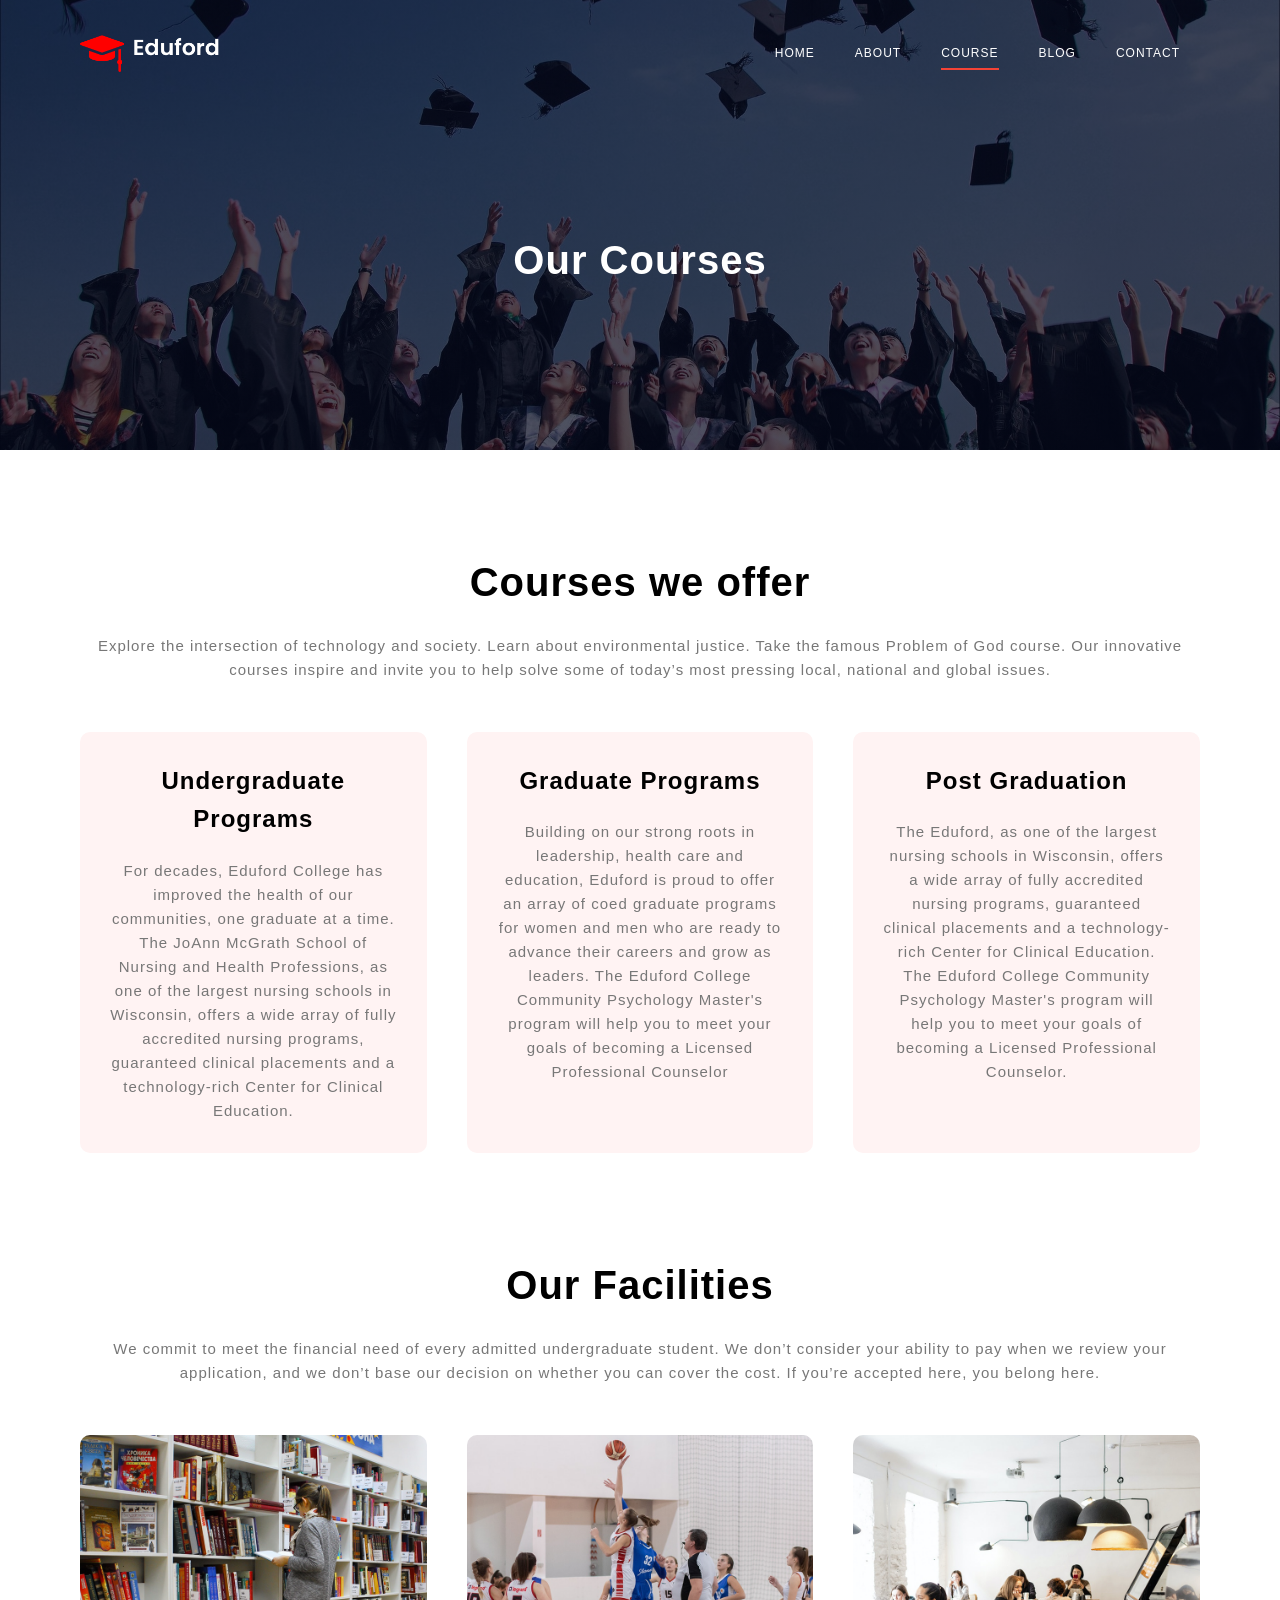
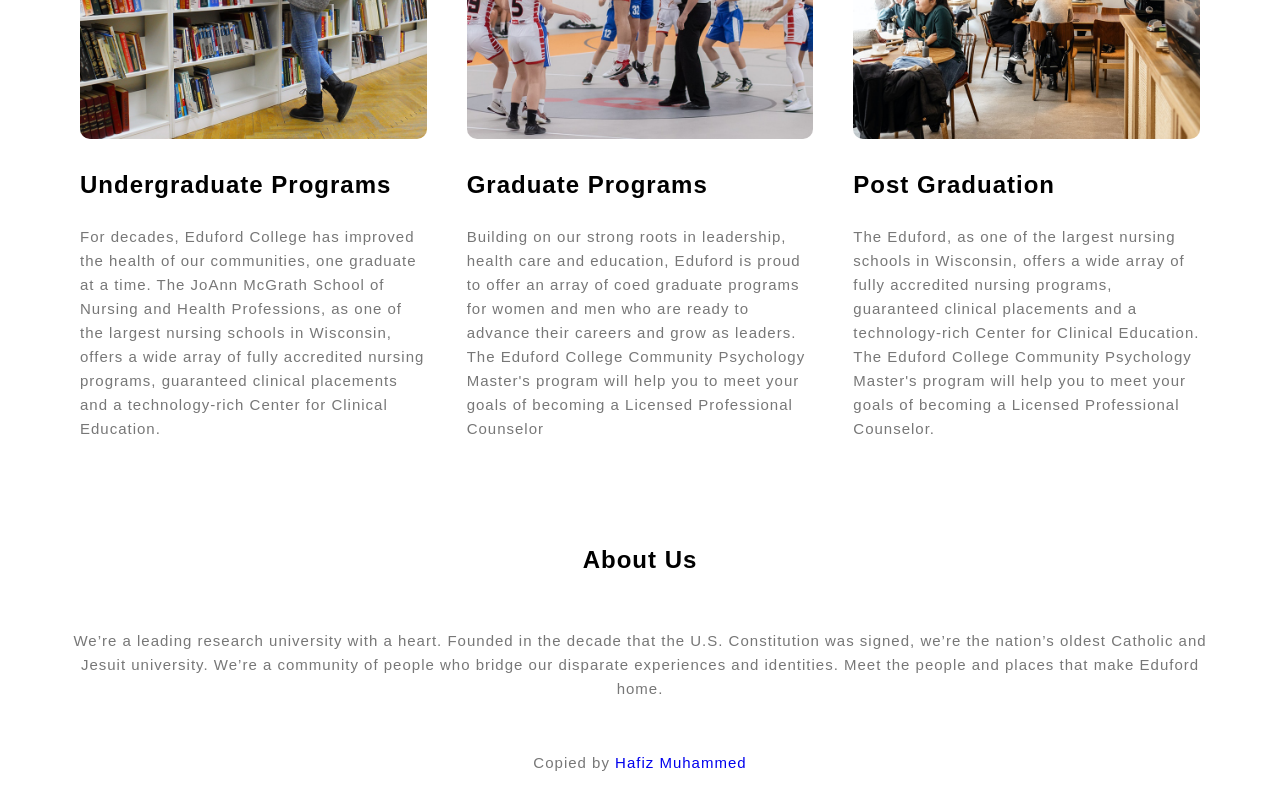
<file: course.html>
<!DOCTYPE html>
<html lang="en">
  <head>
    <meta charset="UTF-8" />
    <meta http-equiv="X-UA-Compatible" content="IE=edge" />
    <meta name="viewport" content="width=device-width, initial-scale=1.0" />
    <title>Eduford</title>
    <link
      rel="stylesheet"
      href="https://stackpath.bootstrapcdn.com/font-awesome/4.7.0/css/font-awesome.min.css"
    />
    <link rel="stylesheet" href="css/style.css" />
  </head>
  <body class="course">
    <!-- Header start -->
    <header class="header">
      <nav class="navbar">
        <a class='navbar__logo' href='index.html'>
          <img src="images/logo.png" alt="logo" />
        </a>
        <ul class="navbar__list" id="navbar__list">
          <li class="navbar__item">
            <i class="fa fa-times" onclick="hideMenu()"></i>
          </li>
          <li class="navbar__item">
            <a class='navbar__link' href='index.html'>home</a>
          </li>
          <li class="navbar__item">
            <a class='navbar__link' href='about.html'>about</a>
          </li>
          <li class="navbar__item navbar__item--active">
            <a class='navbar__link' href='course.html'>course</a>
          </li>
          <li class="navbar__item">
            <a class='navbar__link' href='blog.html'>blog</a>
          </li>
          <li class="navbar__item">
            <a class='navbar__link' href='contact.html'>contact</a>
          </li>
        </ul>
        <i class="fa fa-bars" onclick="showMenu()"></i>
      </nav>
      <div class="hero-text">
        <h2 class="heading-2 heading-2--white mb-md">Our Courses</h2>
      </div>
    </header>
    <!-- Header end -->
    <!-- Courses start -->
    <section class="courses">
      <h2 class="heading-2 mb-sm">Courses we offer</h2>
      <p class="paragraph mb-lg">
        Explore the intersection of technology and society. Learn about
        environmental justice. Take the famous Problem of God course. Our
        innovative courses inspire and invite you to help solve some of today’s
        most pressing local, national and global issues.
      </p>
      <div class="courses__list">
        <div class="courses__item">
          <h3 class="heading-3 mb-sm">Undergraduate Programs</h3>
          <p class="paragraph">
            For decades, Eduford College has improved the health of our
            communities, one graduate at a time. The JoAnn McGrath School of
            Nursing and Health Professions, as one of the largest nursing
            schools in Wisconsin, offers a wide array of fully accredited
            nursing programs, guaranteed clinical placements and a
            technology-rich Center for Clinical Education.
          </p>
        </div>
        <div class="courses__item">
          <h3 class="heading-3 mb-sm">Graduate Programs</h3>
          <p class="paragraph">
            Building on our strong roots in leadership, health care and
            education, Eduford is proud to offer an array of coed graduate
            programs for women and men who are ready to advance their careers
            and grow as leaders. The Eduford College Community Psychology
            Master's program will help you to meet your goals of becoming a
            Licensed Professional Counselor
          </p>
        </div>
        <div class="courses__item">
          <h3 class="heading-3 mb-sm">Post Graduation</h3>
          <p class="paragraph">
            The Eduford, as one of the largest nursing schools in Wisconsin,
            offers a wide array of fully accredited nursing programs, guaranteed
            clinical placements and a technology-rich Center for Clinical
            Education. The Eduford College Community Psychology Master's program
            will help you to meet your goals of becoming a Licensed Professional
            Counselor.
          </p>
        </div>
      </div>
    </section>
    <!-- Courses end -->
    <!-- Facilities start -->
    <section class="facilities">
      <h2 class="heading-2 mb-sm ta-c">Our Facilities</h2>
      <p class="paragraph mb-lg ta-c">
        We commit to meet the financial need of every admitted undergraduate
        student. We don’t consider your ability to pay when we review your
        application, and we don’t base our decision on whether you can cover the
        cost. If you’re accepted here, you belong here.
      </p>
      <div class="facilities__list">
        <div class="facilities__item">
          <div class="facilities__image mb-sm">
            <img src="images/library.png" alt="library" />
          </div>
          <h3 class="heading-3 mb-sm">Undergraduate Programs</h3>
          <p class="paragraph">
            For decades, Eduford College has improved the health of our
            communities, one graduate at a time. The JoAnn McGrath School of
            Nursing and Health Professions, as one of the largest nursing
            schools in Wisconsin, offers a wide array of fully accredited
            nursing programs, guaranteed clinical placements and a
            technology-rich Center for Clinical Education.
          </p>
        </div>
        <div class="facilities__item">
          <div class="facilities__image mb-sm">
            <img src="images/basketball.png" alt="basketball" />
          </div>
          <h3 class="heading-3 mb-sm">Graduate Programs</h3>
          <p class="paragraph">
            Building on our strong roots in leadership, health care and
            education, Eduford is proud to offer an array of coed graduate
            programs for women and men who are ready to advance their careers
            and grow as leaders. The Eduford College Community Psychology
            Master's program will help you to meet your goals of becoming a
            Licensed Professional Counselor
          </p>
        </div>
        <div class="facilities__item">
          <div class="facilities__image mb-sm">
            <img src="images/cafeteria.png" alt="cafeteria" />
          </div>
          <h3 class="heading-3 mb-sm">Post Graduation</h3>
          <p class="paragraph">
            The Eduford, as one of the largest nursing schools in Wisconsin,
            offers a wide array of fully accredited nursing programs, guaranteed
            clinical placements and a technology-rich Center for Clinical
            Education. The Eduford College Community Psychology Master's program
            will help you to meet your goals of becoming a Licensed Professional
            Counselor.
          </p>
        </div>
      </div>
    </section>
    <!-- Facilities end -->
    <!-- Footer start -->
    <section class="footer">
      <h3 class="heading-3 mb-lg">About Us</h3>
      <p class="paragraph mb-lg">
        We’re a leading research university with a heart. Founded in the decade
        that the U.S. Constitution was signed, we’re the nation’s oldest
        Catholic and Jesuit university. We’re a community of people who bridge
        our disparate experiences and identities. Meet the people and places
        that make Eduford home.
      </p>
      <p class="paragraph mb-sm">
        Copied by
        <a href="www.linkedin.com/in/hafizmuhammedah/">Hafiz Muhammed</a>
      </p>
    </section>
    <!-- Footer end -->
    <script>
      const nav = document.getElementById('navbar__list');
      function showMenu() {
        nav.style.right = '0px';
      }
      function hideMenu() {
        nav.style.right = '-60rem';
      }
    </script>
  </body>
</html>
</file>
<file: css/style.css>
*,
*::before,
*::after {
  margin: 0;
  padding: 0;
  box-sizing: inherit;
  outline: none;
  border: none;
}
html {
  box-sizing: border-box;
  font-size: 62.5%;
}
@media (max-width: 75em) {
  html {
    font-size: 56.25%;
  }
}
@media (max-width: 56.25em) {
  html {
    font-size: 50%;
  }
}
@media (min-width: 112.5em) {
  html {
    font-size: 75%;
  }
}
html::-webkit-scrollbar {
  width: 1rem;
}
html::-webkit-scrollbar-track {
  background-color: #fff3f3;
}
html::-webkit-scrollbar-thumb {
  background-color: #f44336;
}
body {
  font-family: "Josefin Sans", sans-serif;
  font-weight: 300;
  font-size: 1.5rem;
  line-height: 1.6;
  letter-spacing: 0.1rem;
  color: #777;
}
a {
  text-decoration: none;
}
img {
  width: 100%;
}
::-moz-selection {
  background-color: #f44336;
  color: #fff3f3;
}
::selection {
  background-color: #f44336;
  color: #fff3f3;
}
.heading-1 {
  font-family: "Josefin Sans", sans-serif;
  font-weight: 600;
  font-size: 6.4rem;
  color: #000;
}
.heading-1--white {
  color: #fff;
}
.heading-2 {
  font-family: "Josefin Sans", sans-serif;
  font-weight: 600;
  font-size: 4rem;
  color: #000;
}
.heading-2--white {
  color: #fff;
}
.heading-3 {
  font-family: "Josefin Sans", sans-serif;
  font-weight: 600;
  font-size: 2.4rem;
  color: #000;
}
.heading-4 {
  font-family: "Josefin Sans", sans-serif;
  font-weight: 600;
  font-size: 2rem;
  color: #000;
}
.heading-4--white {
  color: #fff;
}
.heading-4--thin {
  font-weight: 300;
}
.heading-5 {
  font-family: "Josefin Sans", sans-serif;
  font-weight: 600;
  font-size: 1.6rem;
  color: #000;
}
.heading-5--white {
  color: #fff;
}
.heading-5--redbg {
  background-color: #f44336;
}
.paragraph {
  font-family: "Josefin Sans", sans-serif;
  font-weight: 300;
  font-size: 1.5rem;
  line-height: 1.6;
  letter-spacing: 0.1rem;
  color: #777;
}
.paragraph--white {
  color: #fff;
}
.mb-sm {
  margin-bottom: 2rem;
}
.mb-md {
  margin-bottom: 3rem;
}
.mb-lg {
  margin-bottom: 5rem;
}
.mb-hg {
  margin-bottom: 8rem;
}
.abs-center {
  position: absolute;
  top: 50%;
  left: 50%;
  transform: translate(-50%, -50%);
}
.ta-c {
  text-align: center;
}
.btn,
.btn:link,
.btn:visited {
  display: inline-block;
  padding: 1.5rem 4.5rem;
  background-color: transparent;
  border-style: solid;
  border-color: #fff;
  color: #fff;
  cursor: pointer;
  transition: all 1s;
  outline: none;
}
.btn:active,
.btn:hover {
  background-color: #6495ed;
  border-color: #6495ed;
}
.btn--red {
  border-color: #f44336;
  color: #6495ed;
}
.btn--red:hover {
  color: #fff;
}
.btn--blue {
  border-color: #6495ed;
  color: #6495ed;
}
.btn--blue:hover {
  color: #fff;
}
.form {
  border: 0.1rem solid #f0f0f0;
  padding: 1rem 2rem;
}
.form__control input,
.form__control textarea {
  display: block;
  width: 100%;
  border: none;
  padding: 1.2rem;
  margin: 0 0 2rem 0;
  background-color: #f0f0f0;
}
.footer {
  grid-column: full-start/full-end;
  text-align: center;
  width: 90%;
  margin: 0 auto;
}
.navbar {
  padding: 3rem 8rem;
  display: flex;
  align-items: center;
  justify-content: space-between;
  position: relative;
  overflow-x: clip;
}
.navbar__logo {
  display: inline-block;
  width: 14rem;
}
.navbar__logo img {
  width: 100%;
}
.navbar__list {
  list-style: none;
  display: flex;
}
.navbar__item {
  padding: 1rem 2rem;
  position: relative;
}
.navbar__item::after {
  content: "";
  width: 0;
  height: 0.2rem;
  background-color: #f44336;
  display: block;
  margin: auto;
  transition: all 0.5s;
}
.navbar__item:hover::after {
  width: 100%;
}
.navbar__item--active::after {
  content: "";
  width: 100%;
  height: 0.2rem;
  background-color: #f44336;
  display: block;
  margin: auto;
  transition: all 0.5s;
}
.navbar__link {
  display: inline-block;
  padding: 0 0 0.5rem 0;
  font-size: 1.2rem;
  text-decoration: none;
  text-transform: uppercase;
  color: inherit;
}
.navbar .fa {
  display: none;
}
@media (max-width: 37.5em) {
  .navbar {
    padding: 3rem;
  }
  .navbar .fa {
    display: block;
    color: #fff;
    cursor: pointer;
    font-size: 2rem;
  }
  .navbar__list {
    display: block;
    background-color: #f44336;
    position: absolute;
    top: 0;
    right: -60rem;
    height: 100vh;
    width: 80%;
    z-index: 1111;
    transition: right 1s;
    padding: 2rem;
  }
  .navbar__item {
    padding: 2rem;
  }
}
.about {
  display: grid;
  grid-template-rows: 50vh repeat(2, -webkit-min-content);
  grid-template-rows: 50vh repeat(2, min-content);
  grid-template-columns: [full-start] minmax(6rem, 1fr) [center-start] repeat(
      8,
      minmax(-webkit-min-content, 14rem)
    ) [center-end] minmax(6rem, 1fr) [full-end];
  grid-template-columns: [full-start] minmax(6rem, 1fr) [center-start] repeat(
      8,
      minmax(min-content, 14rem)
    ) [center-end] minmax(6rem, 1fr) [full-end];
  grid-row-gap: 10rem;
}
.about .header {
  grid-column: full-start/full-end;
  background-image: linear-gradient(rgba(4, 9, 30, 0.7), rgba(4, 9, 30, 0.7)),
    url(../images/background.jpg);
  background-position: 50% 60%;
  background-repeat: no-repeat;
  background-size: cover;
  color: #fff;
  position: relative;
}
.about .header .hero-text {
  text-align: center;
  position: absolute;
  top: 50%;
  left: 50%;
  transform: translate(-50%, -50%);
  width: 90%;
}
.about .header .hero-text h2 {
  transform: translateY(5rem);
}
.about .aboutus {
  grid-column: center-start/center-end;
  display: grid;
  grid-template-columns: repeat(2, 1fr);
  grid-column-gap: 4rem;
}
.about .aboutus__image img {
  width: 100%;
}
@media (max-width: 37.5em) {
  .about .aboutus {
    grid-template-columns: 1fr;
    grid-template-rows: repeat(2, -webkit-min-content);
    grid-template-rows: repeat(2, min-content);
    grid-row-gap: 4rem;
  }
}
.blog {
  display: grid;
  grid-template-rows: 50vh repeat(2, -webkit-min-content);
  grid-template-rows: 50vh repeat(2, min-content);
  grid-template-columns: [full-start] minmax(6rem, 1fr) [center-start] repeat(
      8,
      minmax(-webkit-min-content, 14rem)
    ) [center-end] minmax(6rem, 1fr) [full-end];
  grid-template-columns: [full-start] minmax(6rem, 1fr) [center-start] repeat(
      8,
      minmax(min-content, 14rem)
    ) [center-end] minmax(6rem, 1fr) [full-end];
  grid-row-gap: 10rem;
}
.blog .header {
  grid-column: full-start/full-end;
  background-image: linear-gradient(rgba(4, 9, 30, 0.7), rgba(4, 9, 30, 0.7)),
    url(../images/background.jpg);
  background-position: 50% 60%;
  background-repeat: no-repeat;
  background-size: cover;
  color: #fff;
  position: relative;
}
.blog .header .hero-text {
  text-align: center;
  position: absolute;
  top: 50%;
  left: 50%;
  transform: translate(-50%, -50%);
  width: 90%;
}
.blog .header .hero-text h2 {
  transform: translateY(5rem);
}
.blog .posts {
  grid-column: center-start/center-end;
  display: grid;
  grid-template-columns: 2fr 1fr;
  grid-column-gap: 4rem;
}
.blog .posts__image img {
  width: 100%;
}
.blog .posts h5 {
  padding: 1rem 2rem;
}
.blog .posts__categorie {
  display: flex;
  justify-content: space-between;
  padding: 1rem 2rem;
  cursor: pointer;
}
@media (max-width: 37.5em) {
  .blog .posts {
    grid-template-columns: 1fr;
    grid-template-rows: repeat(2, -webkit-min-content);
    grid-template-rows: repeat(2, min-content);
    grid-row-gap: 4rem;
  }
}
.contact {
  display: grid;
  grid-template-rows: 50vh repeat(3, -webkit-min-content);
  grid-template-rows: 50vh repeat(3, min-content);
  grid-template-columns: [full-start] minmax(6rem, 1fr) [center-start] repeat(
      8,
      minmax(-webkit-min-content, 14rem)
    ) [center-end] minmax(6rem, 1fr) [full-end];
  grid-template-columns: [full-start] minmax(6rem, 1fr) [center-start] repeat(
      8,
      minmax(min-content, 14rem)
    ) [center-end] minmax(6rem, 1fr) [full-end];
  grid-row-gap: 10rem;
}
.contact .header {
  grid-column: full-start/full-end;
  background-image: linear-gradient(rgba(4, 9, 30, 0.7), rgba(4, 9, 30, 0.7)),
    url(../images/background.jpg);
  background-position: 50% 60%;
  background-repeat: no-repeat;
  background-size: cover;
  color: #fff;
  position: relative;
}
.contact .header .hero-text {
  text-align: center;
  position: absolute;
  top: 50%;
  left: 50%;
  transform: translate(-50%, -50%);
  width: 90%;
}
.contact .header .hero-text h2 {
  transform: translateY(5rem);
}
.contact .location {
  grid-column: center-start/center-end;
}
.contact .location iframe {
  width: 100%;
  border: none;
  height: 40vw;
}
.contact .contactus {
  grid-column: center-start/center-end;
  display: grid;
  grid-template-columns: repeat(2, 1fr);
  grid-column-gap: 4rem;
}
.contact .contactus__item > div {
  display: grid;
  grid-template-columns: 3rem 1fr;
  grid-column-gap: 3rem;
  margin-bottom: 2rem;
}
.contact .contactus__item > div .fa {
  font-size: 3rem;
  color: #f44336;
  align-self: center;
}
@media (max-width: 37.5em) {
  .contact .contactus {
    grid-template-columns: 1fr;
    grid-template-rows: repeat(2, -webkit-min-content);
    grid-template-rows: repeat(2, min-content);
    grid-row-gap: 4rem;
  }
}
.course {
  display: grid;
  grid-template-rows: 50vh repeat(3, -webkit-min-content);
  grid-template-rows: 50vh repeat(3, min-content);
  grid-template-columns: [full-start] minmax(6rem, 1fr) [center-start] repeat(
      8,
      minmax(-webkit-min-content, 14rem)
    ) [center-end] minmax(6rem, 1fr) [full-end];
  grid-template-columns: [full-start] minmax(6rem, 1fr) [center-start] repeat(
      8,
      minmax(min-content, 14rem)
    ) [center-end] minmax(6rem, 1fr) [full-end];
  grid-row-gap: 10rem;
}
.course .header {
  grid-column: full-start/full-end;
  background-image: linear-gradient(rgba(4, 9, 30, 0.7), rgba(4, 9, 30, 0.7)),
    url(../images/background.jpg);
  background-position: 50% 60%;
  background-repeat: no-repeat;
  background-size: cover;
  color: #fff;
  position: relative;
}
.course .header .hero-text {
  text-align: center;
  position: absolute;
  top: 50%;
  left: 50%;
  transform: translate(-50%, -50%);
  width: 90%;
}
.course .header .hero-text h2 {
  transform: translateY(5rem);
}
.course .courses {
  grid-column: center-start/center-end;
  text-align: center;
}
.course .courses__list {
  display: grid;
  grid-template-columns: repeat(3, 1fr);
  grid-column-gap: 4rem;
}
.course .courses__item {
  background-color: #fff3f3;
  padding: 3rem;
  border-radius: 1rem;
  transition: box-shadow 0.6s;
}
.course .courses__item:hover {
  box-shadow: 0 0 2rem 0.8rem rgba(0, 0, 0, 0.2);
}
@media (max-width: 37.5em) {
  .course .courses__list {
    grid-template-columns: 1fr;
    grid-template-rows: repeat(3, -webkit-min-content);
    grid-template-rows: repeat(3, min-content);
    grid-row-gap: 4rem;
  }
}
.course .facilities {
  grid-column: center-start/center-end;
}
.course .facilities__list {
  display: grid;
  grid-template-columns: repeat(3, 1fr);
  grid-column-gap: 4rem;
}
.course .facilities__image img {
  width: 100%;
  border-radius: 1rem;
}
@media (max-width: 37.5em) {
  .course .facilities__list {
    grid-template-columns: 1fr;
    grid-template-rows: repeat(3, -webkit-min-content);
    grid-template-rows: repeat(3, min-content);
    grid-row-gap: 4rem;
  }
}
.course .contact {
  grid-column: full-start/full-end;
  text-align: center;
  padding: 12rem 0;
  border-radius: 1rem;
  background-image: linear-gradient(rgba(4, 9, 30, 0.7), rgba(4, 9, 30, 0.7)),
    url(../images/banner2.jpg);
}
.home {
  display: grid;
  grid-template-rows: 100vh repeat(6, -webkit-min-content);
  grid-template-rows: 100vh repeat(6, min-content);
  grid-template-columns: [full-start] minmax(6rem, 1fr) [center-start] repeat(
      8,
      minmax(-webkit-min-content, 14rem)
    ) [center-end] minmax(6rem, 1fr) [full-end];
  grid-template-columns: [full-start] minmax(6rem, 1fr) [center-start] repeat(
      8,
      minmax(min-content, 14rem)
    ) [center-end] minmax(6rem, 1fr) [full-end];
  grid-row-gap: 10rem;
}
.home .header {
  grid-column: full-start/full-end;
  background-image: linear-gradient(rgba(4, 9, 30, 0.7), rgba(4, 9, 30, 0.7)),
    url(../images/banner.png);
  background-position: center;
  background-repeat: no-repeat;
  background-size: cover;
  background-attachment: fixed;
  color: #fff;
  position: relative;
}
.home .header .hero-text {
  text-align: center;
  position: absolute;
  top: 50%;
  left: 50%;
  transform: translate(-50%, -50%);
  width: 90%;
}
.home .courses {
  grid-column: center-start/center-end;
  text-align: center;
}
.home .courses__list {
  display: grid;
  grid-template-columns: repeat(3, 1fr);
  grid-column-gap: 4rem;
}
.home .courses__item {
  background-color: #fff3f3;
  padding: 3rem;
  border-radius: 1rem;
  transition: box-shadow 0.6s;
}
.home .courses__item:hover {
  box-shadow: 0 0 2rem 0.8rem rgba(0, 0, 0, 0.2);
}
@media (max-width: 37.5em) {
  .home .courses__list {
    grid-template-columns: 1fr;
    grid-template-rows: repeat(3, -webkit-min-content);
    grid-template-rows: repeat(3, min-content);
    grid-row-gap: 4rem;
  }
}
.home .compus {
  grid-column: center-start/center-end;
  text-align: center;
}
.home .compus__images {
  display: grid;
  grid-template-columns: repeat(3, 1fr);
  grid-column-gap: 4rem;
}
.home .compus__image {
  overflow: hidden;
  position: relative;
}
.home .compus__image img {
  border-radius: 1rem;
  width: 100%;
}
.home .compus__image-overlay {
  position: absolute;
  top: 0;
  left: 0;
  width: 100%;
  height: 100%;
  transition: all 0.4s;
  border-radius: 1rem;
  display: flex;
  align-items: center;
  justify-content: center;
}
.home .compus__image-overlay:hover {
  background-color: rgba(244, 67, 54, 0.2);
}
.home .compus__image-overlay h4 {
  transform: translateY(30rem);
  transition: all 0.4s;
}
.home .compus__image-overlay:hover h4 {
  transform: translateY(-5rem);
}
@media (max-width: 37.5em) {
  .home .compus__images {
    grid-template-columns: 1fr;
    grid-template-rows: repeat(3, -webkit-min-content);
    grid-template-rows: repeat(3, min-content);
    grid-row-gap: 4rem;
  }
}
.home .facilities {
  grid-column: center-start/center-end;
}
.home .facilities__list {
  display: grid;
  grid-template-columns: repeat(3, 1fr);
  grid-column-gap: 4rem;
}
.home .facilities__image img {
  width: 100%;
  border-radius: 1rem;
}
@media (max-width: 37.5em) {
  .home .facilities__list {
    grid-template-columns: 1fr;
    grid-template-rows: repeat(3, -webkit-min-content);
    grid-template-rows: repeat(3, min-content);
    grid-row-gap: 4rem;
  }
}
.home .testimonials {
  grid-column: center-start/center-end;
}
.home .testimonials__list {
  display: grid;
  grid-template-columns: repeat(2, 1fr);
  grid-column-gap: 4rem;
}
.home .testimonials__item {
  background-color: #fff3f3;
  padding: 3rem;
  border-radius: 1rem;
  cursor: pointer;
  display: grid;
  grid-template-columns: 5rem 1fr;
  grid-column-gap: 3rem;
}
.home .testimonials__image img {
  width: 100%;
  border-radius: 50%;
}
@media (max-width: 37.5em) {
  .home .testimonials__list {
    grid-template-columns: 1fr;
    grid-template-rows: repeat(2, -webkit-min-content);
    grid-template-rows: repeat(2, min-content);
    grid-row-gap: 4rem;
  }
}
.home .contact-info {
  grid-column: full-start/full-end;
  text-align: center;
  padding: 12rem 3rem;
  border-radius: 1rem;
  background-image: linear-gradient(rgba(4, 9, 30, 0.7), rgba(4, 9, 30, 0.7)),
    url(../images/banner2.jpg);
  background-position: center;
  background-repeat: no-repeat;
}
</file>
